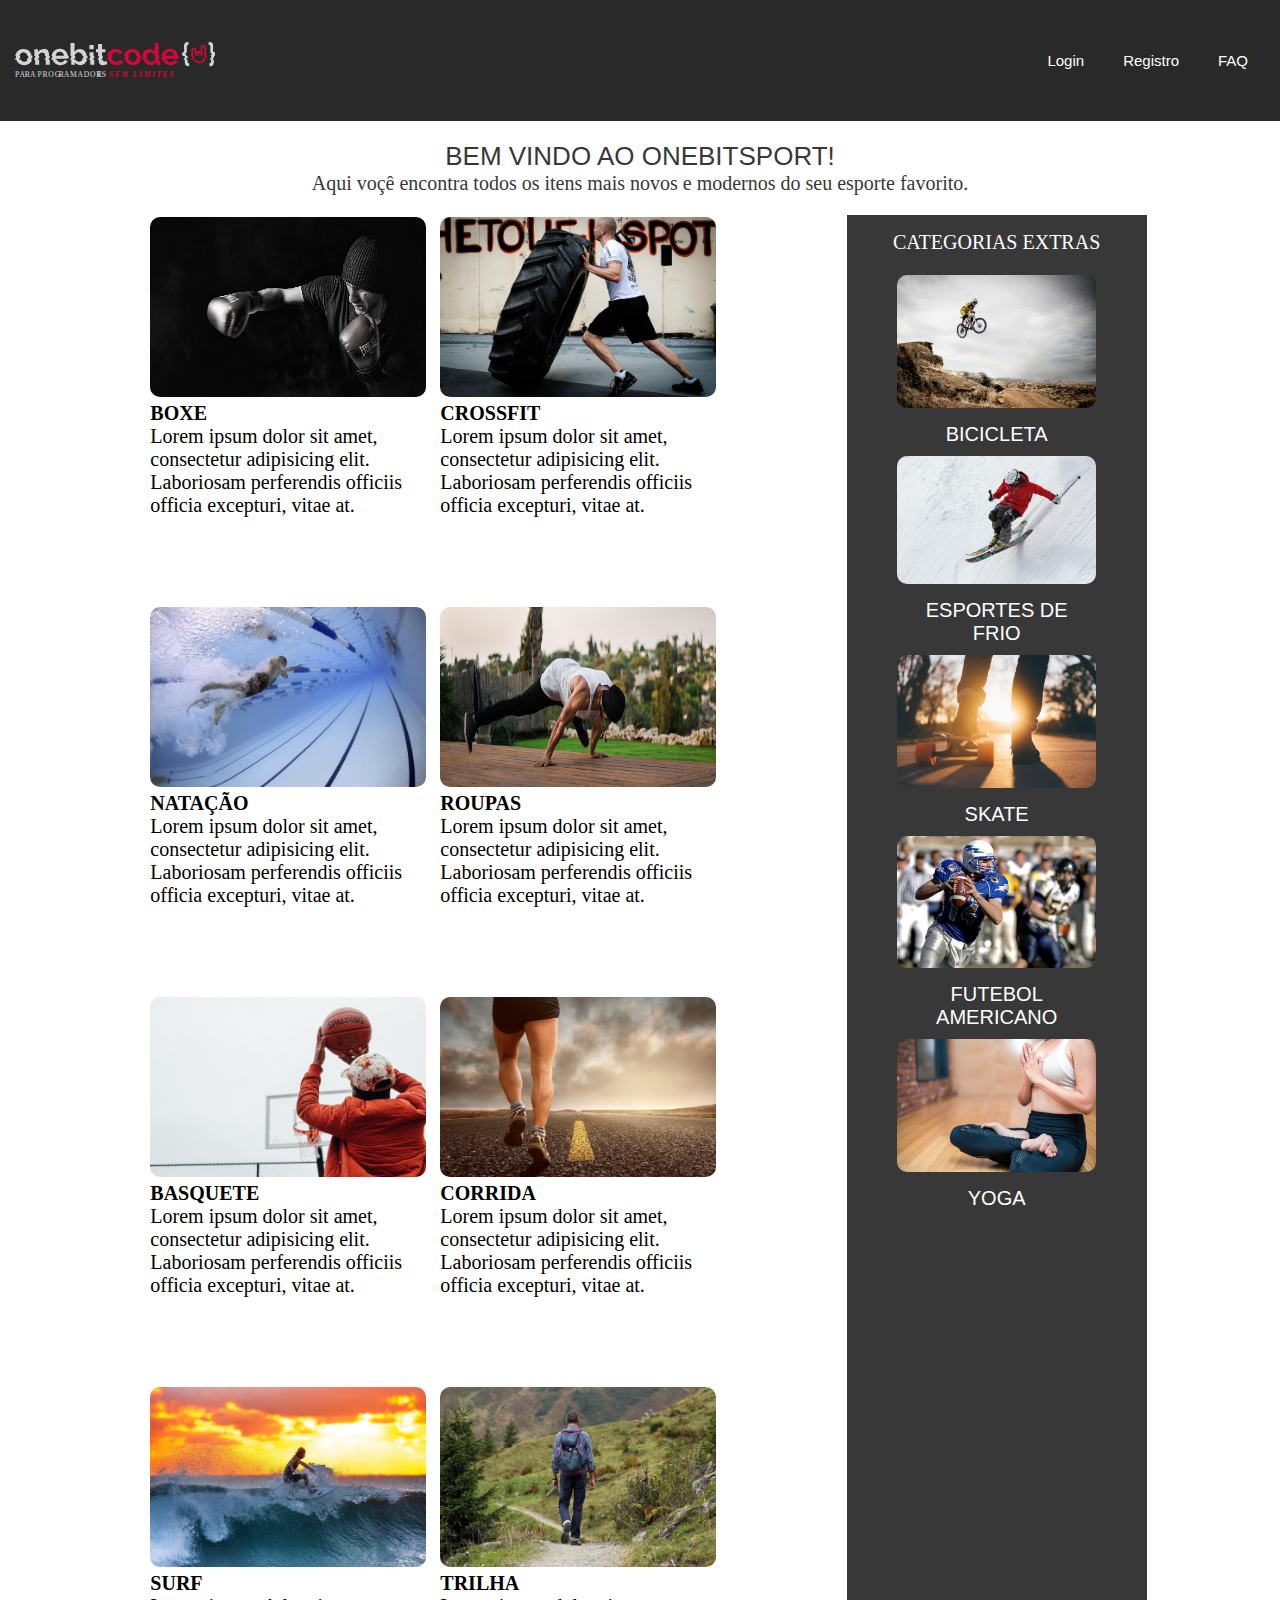
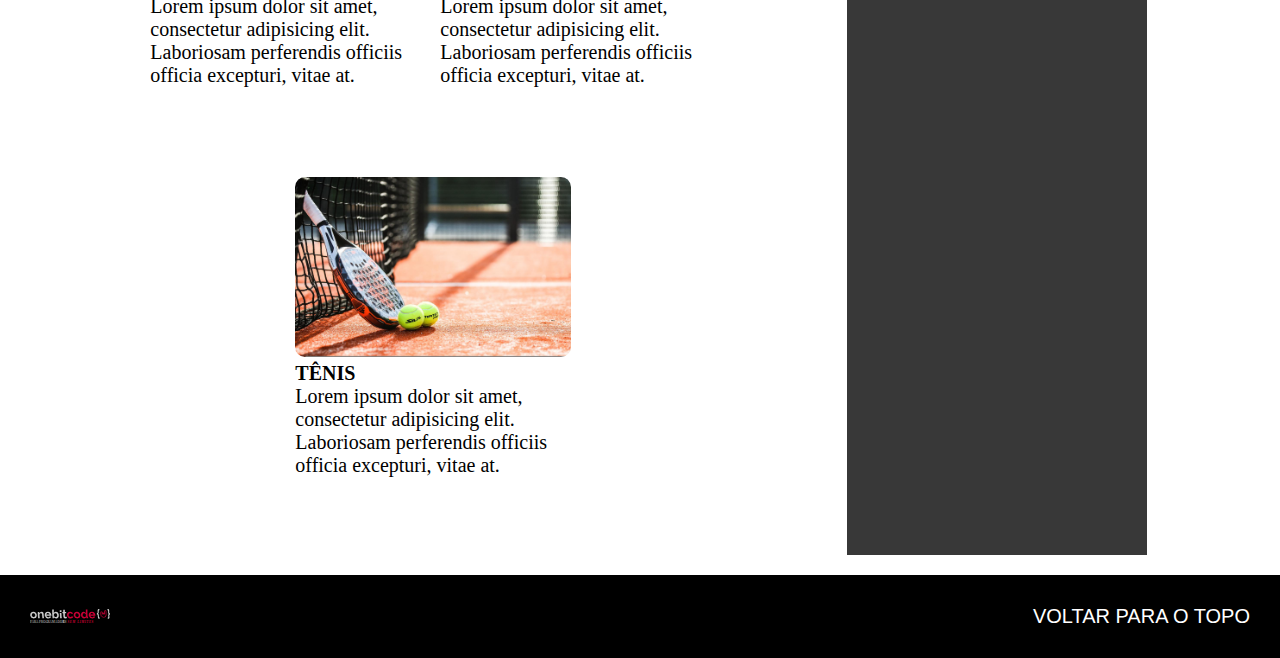
<file: Exercicios de Fixação/Exercicio Final do Modulo/index.html>
<!DOCTYPE html>
<html lang="en">
<head>
    <meta charset="UTF-8">
    <meta http-equiv="X-UA-Compatible" content="IE=edge">
    <meta name="viewport" content="width=device-width, initial-scale=1.0">
    <link rel="stylesheet" href="./style.css">
    <title>Document</title>
</head>
<body>
    <header class="header">
        <img src="logo-onebitcode (1).svg" alt="logo-onebitcode" class="logo-onebitcode">
        <div>
            <button class="buttonHeader">Login</button>
            <button class="buttonHeader">Registro</button>
            <button class="buttonHeader">FAQ</button>
        </div>
    </header>   
    
    <p class="sectionTitle" id="backToTop">BEM VINDO AO ONEBITSPORT!</p>
    <p class="sectionDescription">Aqui voçê encontra todos os itens mais novos e modernos do seu esporte favorito.</p>
    
    <section class="main-contant">
        
        <div class="grid-contant">
            
            <div class="categoryCard">
                <img src="boxe.jpg" alt="" class="ImagemDeSport">
                <h5> BOXE</h5>
                <p>Lorem ipsum dolor sit amet, consectetur adipisicing elit. Laboriosam perferendis officiis officia excepturi, vitae at.
                </p>
            </div>
            <div class="categoryCard">
                <img src="crossfit.jpg" alt="" class="ImagemDeSport">
                <h5>CROSSFIT</h5>
                <p>Lorem ipsum dolor sit amet, consectetur adipisicing elit. Laboriosam perferendis officiis officia excepturi, vitae at.
                </p>
            </div>
            <div class= "categoryCard">
                <img src="natacao.jpg" alt="" class="ImagemDeSport">
                <h5>NATAÇÃO</h5>
                <p>Lorem ipsum dolor sit amet, consectetur adipisicing elit. Laboriosam perferendis officiis officia excepturi, vitae at.
                </p>
            </div>
            <div class= "categoryCard">
                <img src="roupas.jpg" alt="" class="ImagemDeSport">
                <h5>ROUPAS</h5>
                <p>Lorem ipsum dolor sit amet, consectetur adipisicing elit. Laboriosam perferendis officiis officia excepturi, vitae at.
                </p>
            </div>
            <div class= "categoryCard">
                <img src="basquete.jpg" alt="" class="ImagemDeSport">
                <h5>BASQUETE</h5>
                <p>Lorem ipsum dolor sit amet, consectetur adipisicing elit. Laboriosam perferendis officiis officia excepturi, vitae at.
                </p>
            </div>
            <div class= "categoryCard">
                <img src="corrida.jpg" alt="" class="ImagemDeSport">
                <h5>CORRIDA</h5>
                <p>Lorem ipsum dolor sit amet, consectetur adipisicing elit. Laboriosam perferendis officiis officia excepturi, vitae at.
                </p>
            </div>
            <div class= "categoryCard">
                <img src="surf.jpg" alt="" class="ImagemDeSport">
                <h5>SURF</h5>
                <p>Lorem ipsum dolor sit amet, consectetur adipisicing elit. Laboriosam perferendis officiis officia excepturi, vitae at.
                </p>
            </div>
            <div class= "categoryCard">
                <img src="trilha.jpg" alt="" class="ImagemDeSport">
                <h5>TRILHA</h5>
                <p>Lorem ipsum dolor sit amet, consectetur adipisicing elit. Laboriosam perferendis officiis officia excepturi, vitae at.
                </p>
            </div>
            <div class="categoryCard">
                <img src="tenis.jpg" alt="" class="ImagemDeSport">
                <h5>TÊNIS</h5>
                <p>Lorem ipsum dolor sit amet, consectetur adipisicing elit. Laboriosam perferendis officiis officia excepturi, vitae at.
                </p>
            </div>
        </div>
        <div class="grid-extra">
            <p>CATEGORIAS EXTRAS</p>
            <div class="main-grid">
                <div class="ITEMextra">
                    <img src="bicicletas.jpg" alt="" class="ImagemDeSportExtra">
                    <p class="Extratitle"> BICICLETA </p class="Extratitle">
                    
                </div>
                <div class="ITEMExtra">
                    <img src="esportesNaNeve.jpg" alt="" class="ImagemDeSportExtra">
                    <p class="Extratitle"> ESPORTES DE FRIO </p class="Extratitle">
                </div>
                <div class="ITEMExtra">
                    <img src="skate.jpg" alt="" class="ImagemDeSportExtra">
                    <p class="Extratitle"> SKATE </p class="Extratitle">
                    
                </div>
                <div class="ITEMExtra">
                    <img src="futebolAmericano.jpg" alt="" class="ImagemDeSportExtra">
                    <p class="Extratitle"> FUTEBOL AMERICANO </p class="Extratitle">
                    
                </div>
                <div class="ITEMExtra">
                    <img src="yoga.jpg" alt="" class="ImagemDeSportExtra">
                    <p class="Extratitle"> YOGA </p class="Extratitle">
                    
                </div>
            </div>
        </div>
    </section>
    <footer class="footer">
        <img src="logo-onebitcode (1).svg" alt="logo-footer" class="logoFooter">
        <a href="#backToTop" class="footerAnchor">VOLTAR PARA O TOPO</a>
    </footer>
    
</body>
</html>
</file>
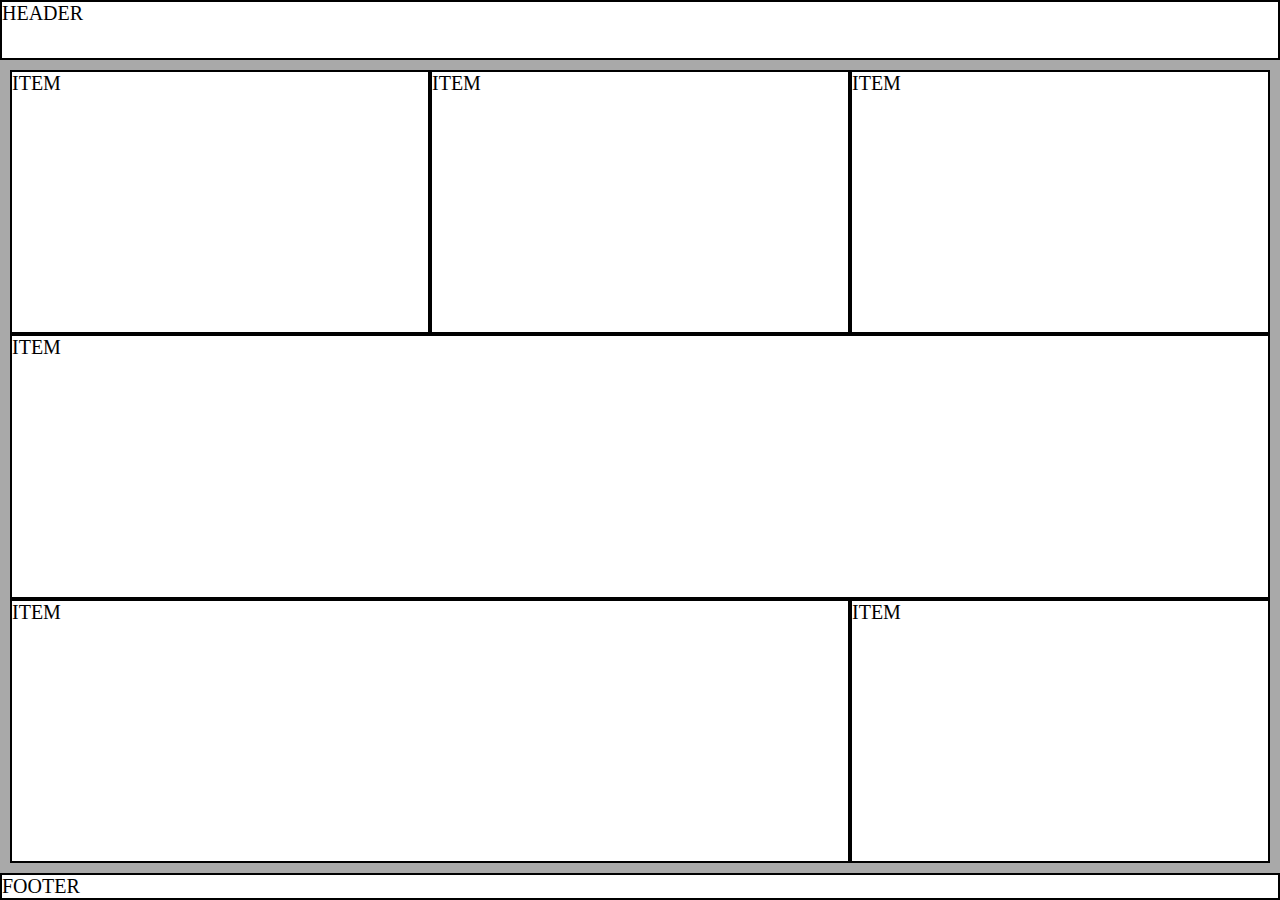
<file: Exercicios de Fixação/Grid-Final/index.html>
<!DOCTYPE html>
<html lang="en">
<head>
    <meta charset="UTF-8">
    <meta http-equiv="X-UA-Compatible" content="IE=edge">
    <meta name="viewport" content="width=device-width, initial-scale=1.0">
    <link rel="stylesheet" href="./style.css">
    <title>Document</title>
</head>
<body>
    <div class="container">
        <header class="header">
            <p>HEADER</p>
        </header>
            <section class="main-contant">
                <div class="item item1">
                    <p>ITEM</p>
                </div>
                <div class="item item2">
                    <p>ITEM</p>
                </div>
                <div class="item item3">
                    <p>ITEM</p>
                </div>
                <div class="item item4">
                    <p>ITEM</p>
                </div>
                <div class="item item5">
                    <p>ITEM</p>
                </div>
                <div class="item item6">
                    <p>ITEM</p>
                </div>
            </section>
        <footer class="footer">
            <p>FOOTER</p>
        </footer>
    </div>
</body>
</html>
</file>
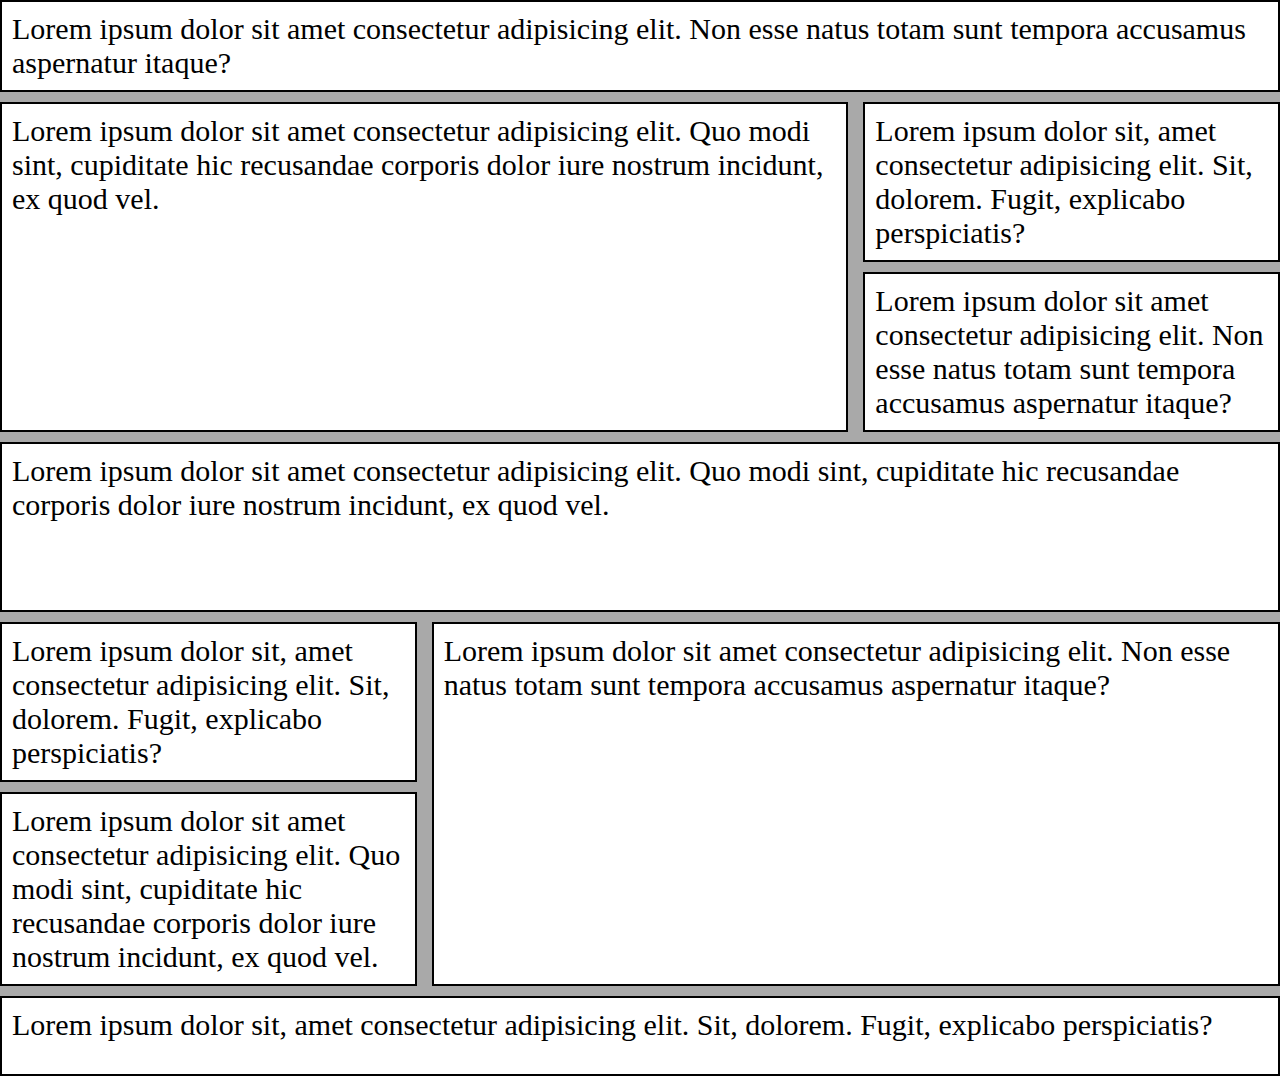
<file: Layout Do Grid/inde.html>
<!DOCTYPE html>
<html lang="pt-br">
<head>
    <meta charset="UTF-8">
    <meta http-equiv="X-UA-Compatible" content="IE=edge">
    <meta name="viewport" content="width=device-width, initial-scale=1.0">
    <title>Flexbox</title>
    <link rel="stylesheet" href="./style.css">
</head>
<body>
    <div class="container">
        <div class="item item0">
            <p>Lorem ipsum dolor sit amet consectetur adipisicing elit. Non esse natus totam sunt tempora accusamus aspernatur itaque?</p>
        </div>
        <div class="item item1">
            <p>Lorem ipsum dolor sit amet consectetur adipisicing elit. Quo modi sint, cupiditate hic recusandae corporis dolor iure nostrum incidunt, ex quod vel.</p>
        </div>
        <div class="item item2">
            <p>Lorem ipsum dolor sit, amet consectetur adipisicing elit. Sit, dolorem. Fugit, explicabo perspiciatis?</p>
        </div>
        <div class="item item3">
            <p>Lorem ipsum dolor sit amet consectetur adipisicing elit. Non esse natus totam sunt tempora accusamus aspernatur itaque?</p>
        </div>
        <div class="item item4">
            <p>Lorem ipsum dolor sit amet consectetur adipisicing elit. Quo modi sint, cupiditate hic recusandae corporis dolor iure nostrum incidunt, ex quod vel.</p>
        </div>
        <div class="item item5">
            <p>Lorem ipsum dolor sit, amet consectetur adipisicing elit. Sit, dolorem. Fugit, explicabo perspiciatis?</p>
        </div>
        <div class="item item6">
            <p>Lorem ipsum dolor sit amet consectetur adipisicing elit. Non esse natus totam sunt tempora accusamus aspernatur itaque?</p>
        </div>
        <div class="item item7">
            <p>Lorem ipsum dolor sit amet consectetur adipisicing elit. Quo modi sint, cupiditate hic recusandae corporis dolor iure nostrum incidunt, ex quod vel.</p>
        </div>
        <div class="item item8">
            <p>Lorem ipsum dolor sit, amet consectetur adipisicing elit. Sit, dolorem. Fugit, explicabo perspiciatis?</p>
        </div>

    </div>
    
</body>
</html>
</file>
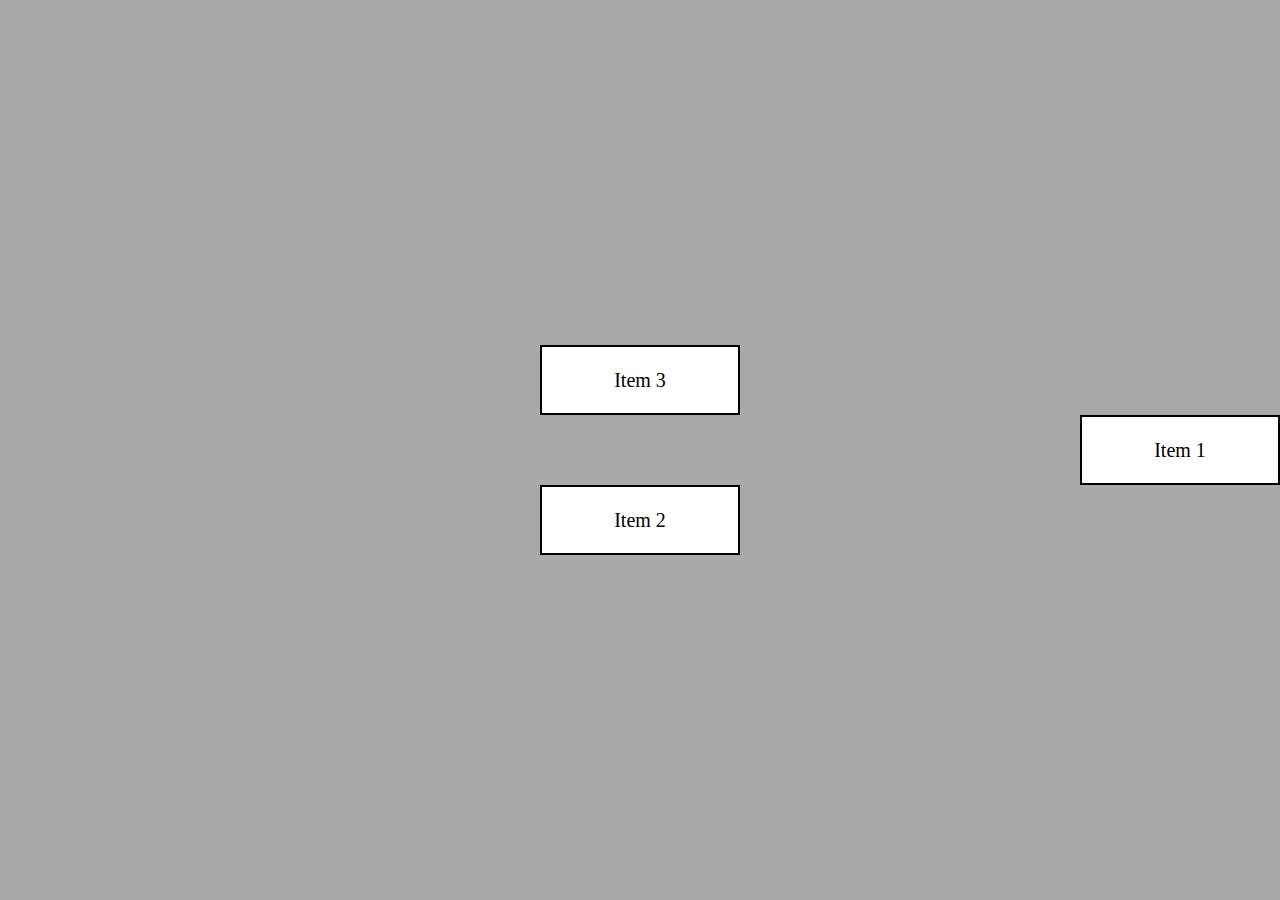
<file: layoutdoflex/inde.html>
<!DOCTYPE html>
<html lang="pt-br">
<head>
    <meta charset="UTF-8">
    <meta http-equiv="X-UA-Compatible" content="IE=edge">
    <meta name="viewport" content="width=device-width, initial-scale=1.0">
    <title>Flexbox</title>
    <link rel="stylesheet" href="./style.css">
</head>
<body>
    <div class="container">
        <div class="item item1">
            <p>Item 1</p>
        </div>
        <div class="item item2">
            <p>Item 2</p>
        </div>
        <div class="item item3">
            <p>Item 3</p>
        </div>
    </div>
    
</body>
</html>
</file>
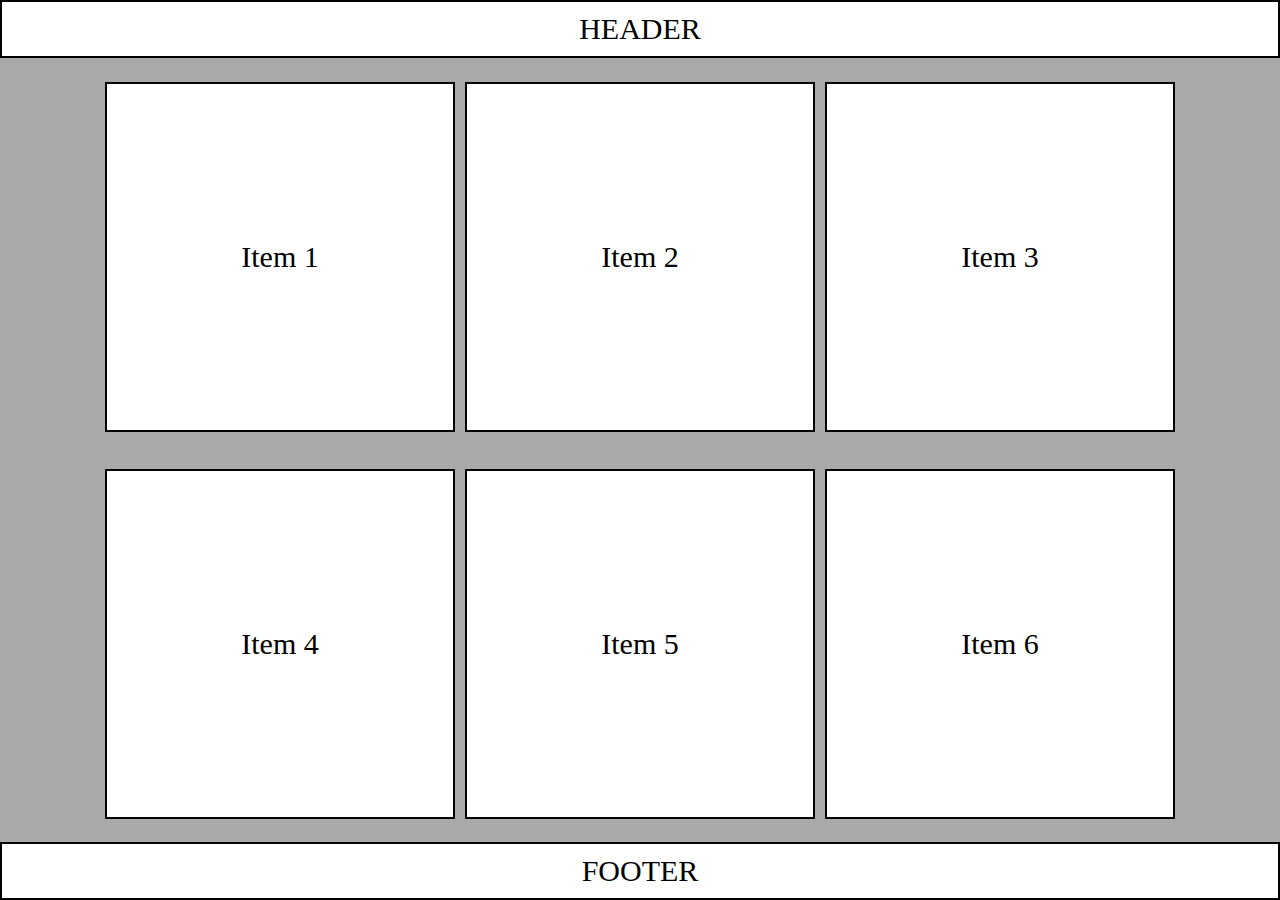
<file: Exercicios de Fixação/Flex-box/exercicio2.html>
<!DOCTYPE html>
<html lang="en">
<head>
    <meta charset="UTF-8">
    <meta http-equiv="X-UA-Compatible" content="IE=edge">
    <meta name="viewport" content="width=device-width, initial-scale=1.0">
    <title>Document</title>
    <link rel="stylesheet" href="style.css">
</head>
<body>
    <div class="container">
      <header class="header">
        <p class="paragraph">HEADER</p>
      </header>
      <section class="mainContent">
        <div class="item">
            <p class="paragraph">Item 1</p>
          </div>
          <div class="item">
            <p class="paragraph">Item 2</p>
          </div>
          <div class="item">
            <p class="paragraph">Item 3</p>
          </div class="item">
          <div class="item">
            <p class="paragraph">Item 4</p>
          </div>
          <div class="item">
            <p class="paragraph">Item 5</p>
          </div>
          <div class="item">
            <p class="paragraph">Item 6</p>
          </div>
      </section>
      <footer class="footer">
        <p class="paragraph">FOOTER</p>
      </footer>
    </div>
    
    
</body>
</html>
</file>
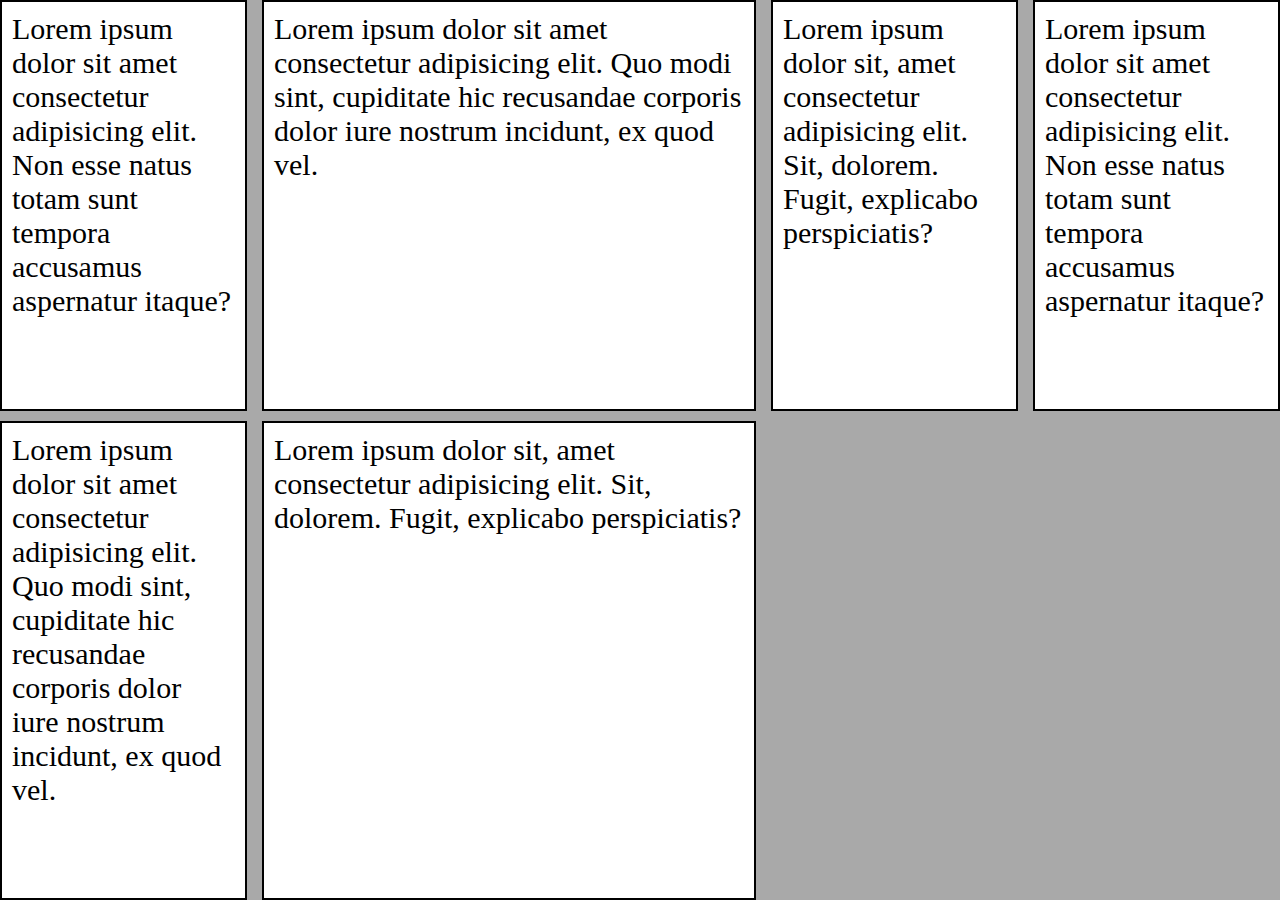
<file: Exercicios de Fixação/Grid/exercicio.html>
<!DOCTYPE html>
<html lang="pt-br">
<head>
    <meta charset="UTF-8">
    <meta http-equiv="X-UA-Compatible" content="IE=edge">
    <meta name="viewport" content="width=device-width, initial-scale=1.0">
    <title>Flexbox</title>
    <link rel="stylesheet" href="./style.css">
</head>
<body>
    <div class="container">
        <div class="item">
            <p>Lorem ipsum dolor sit amet consectetur adipisicing elit. Non esse natus totam sunt tempora accusamus aspernatur itaque?</p>
        </div>
        <div class="item">
            <p>Lorem ipsum dolor sit amet consectetur adipisicing elit. Quo modi sint, cupiditate hic recusandae corporis dolor iure nostrum incidunt, ex quod vel.</p>
        </div>
        <div class="item">
            <p>Lorem ipsum dolor sit, amet consectetur adipisicing elit. Sit, dolorem. Fugit, explicabo perspiciatis?</p>
        </div>
        <div class="item">
            <p>Lorem ipsum dolor sit amet consectetur adipisicing elit. Non esse natus totam sunt tempora accusamus aspernatur itaque?</p>
        </div>
        <div class="item">
            <p>Lorem ipsum dolor sit amet consectetur adipisicing elit. Quo modi sint, cupiditate hic recusandae corporis dolor iure nostrum incidunt, ex quod vel.</p>
        </div>
        <div class="item">
            <p>Lorem ipsum dolor sit, amet consectetur adipisicing elit. Sit, dolorem. Fugit, explicabo perspiciatis?</p>
        </div>

    </div>
    
</body>
</html>
</file>
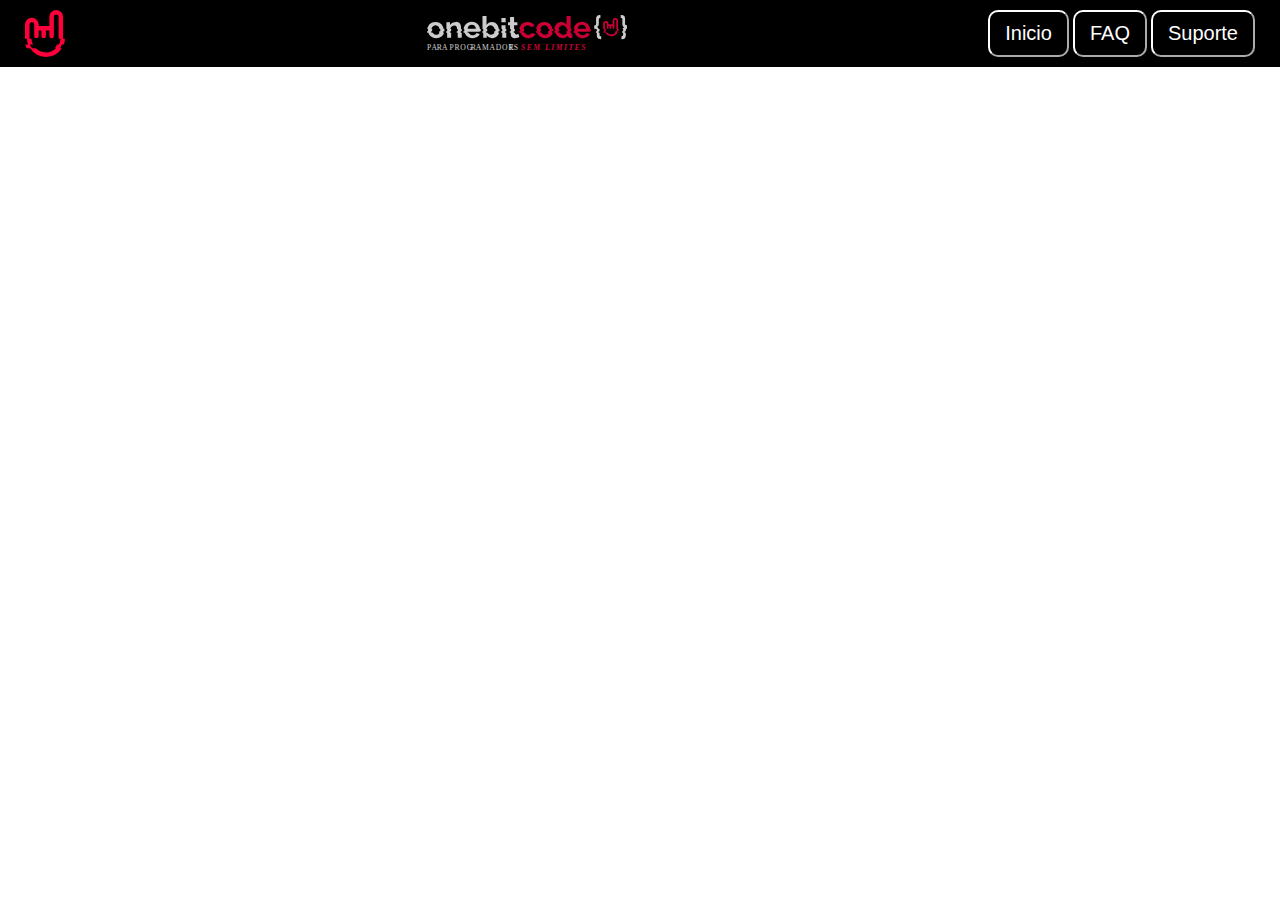
<file: Exercicios de Fixação/header/exercicio1.html>
<!DOCTYPE html>
<html lang="en">
<head>
    <meta charset="UTF-8">
    <meta http-equiv="X-UA-Compatible" content="IE=edge">
    <meta name="viewport" content="width=device-width, initial-scale=1.0">
    <title>Fixação flexbox</title>
    <link rel="stylesheet" href="./style1.css">
</head>

<body>
    <header class="header">
    <img src="iconrock-red (1).svg" alt="logo-rock" class="logo-rock">
    <img src="logo-onebitcode (1).svg" alt="logo-onebitcode" class="logo-onebitcode">
    <div>
        <button class="buttonHeader">
            Inicio
        </button>
        <button class="buttonHeader">
            FAQ
        </button>
        <button class="buttonHeader">
            Suporte
        </button>
    </div>
</header>
</body>
</html>
</file>
<file: Exercicios de Fixação/Exercicio Final do Modulo/style.css>
*{
    padding: 0;
    margin: 0;
    box-sizing: border-box;
    font-size: 20px;
}
html {
    scroll-behavior: smooth;
}
.header{
    background-color: #292929;
    display: flex;
    justify-content: space-between;
    align-items: center;
    padding: 40px 15px ;
}
.logo-onebitcode{
    width: 200px;
}
.buttonHeader {
    color: white;
    background-color: transparent;
    font-size: 15px;
    padding: 10px 15px;
    cursor: pointer;
    transition: 0.4s;
    border-radius: 10px;
    border: 2px solid transparent;
}
.buttonHeader:hover {
    border-bottom: 2px solid black;
}
 .ImagemDeSportExtra {
    width: 100%;  
    border-radius: 10px;  
}
 .sectionTitle {
    font-size: 26px;
    font-family: Arial, Helvetica, sans-serif;
    text-align: center;
    padding-top: 20px;
    color: #383838;
}
 .sectionDescription {
    text-align: center;
    color: #383838;
}
 .main-contant {
    display: grid;
    grid-template-columns:2fr 1fr;
    grid-template-areas:"grid-contant grid-extra";
    padding: 20px;
    flex: 1 0 auto;
    grid-area: main-contant;
}
.grid-contant {
    display: flex;
    flex-wrap: wrap;
    justify-content: center;
    gap: 10px;
    grid-area: grid-contant;
}


 .categoryCard {
    width: 280px;
    height: 380px;
    border: 2px solid transparent;
    border-radius: 10px;
    transition: 0.5s;
    cursor: pointer;
}
.ImagemDeSport {
    width: 100%;
    height: 180px;
    border-radius: 10px;
} 
.categoryCard:hover {
    border-color: black;
} 
.grid-extra{
    width: 180px;
    height: 100%;
    background-color: #383838;
    color: white;
    padding: 16px;
    display: flex;
    flex-direction: column;
    align-items: center;
    min-width: 300px;
    grid-area: grid-extra; 
    gap: 20px;
}
  .main-grid {
    width: 75%;
    border: 1px solid transparent;
    border-radius: 10px;
    transition: 0.5s;
    cursor: pointer;
}
  .Extratitle  {
    font-family: Arial, Helvetica, sans-serif;
    text-align: center;
    padding: 10px;
}
  .main-grid:hover{
    border-color: gainsboro;
}
.footer{
    background-color: black;
    display: flex;
    flex-wrap: wrap;
    align-items: center;
    justify-content: space-between;
    padding: 30px;
    gap: 15px;
  }
  .logoFooter {
    width: 80px;
  }
  .footerAnchor {
    font-family: Arial, Helvetica, sans-serif;
    color: white;
    text-decoration: none;
  }
</file>
<file: Exercicios de Fixação/Grid-Final/style.css>
*{
    padding: 0%;
    margin: 0%;
    box-sizing: border-box;
    font-size: 20px;
}
.container {
    background-color: darkgray;
    min-height: 100vh;
    display: flex;
    flex-direction: column;
}
.header {
    background-color: white;
    border: 2px solid black;
    width: 100%;
    height: 60px;
}
.main-contant {
    flex: 1 0 auto;
    padding: 10px;
    display: grid;
    grid-template-columns: repeat(3, 1fr);
    grid-template-areas:
    "item1 item2 item3"
    "item4 item4 item4"
    "item5 item5 item6";
}
.item{
    background-color: white;
    border: 2px solid black;
}
.item1{
    grid-area: item1;
    min-width: 250px;
}
.item2{
    grid-area: item2;
    min-width: 250px;
}
.item3{
    grid-area: item3;
    min-width: 250px;
}
.item4{
    grid-area: item4;
}
.item5{
    grid-area: item5;
    min-width: 350px;
}
.item6{
    grid-area: item6;
    min-width: 250px;
}
.footer{
    background-color: white;
    border: 2px solid black;
}
@media(max-width:780px){
    .main-contant{
        grid-template-areas: 
        "item1 item1 item1"
        "item2 item2 item2"
        "item3 item3 item3"
        "item4 item4 item4"
        "item5 item5 item6";
    }
}
@media(max-width:630px){
    .main-contant{
        grid-template-areas: 
        "item1 item1 item1"
        "item2 item2 item2"
        "item3 item3 item3"
        "item4 item4 item4"
        "item5 item5 item5"
        "item6 item6 item6";
    }
}
@media(max-width:360px){
    .item5 {
        min-width: auto;
    }
}
</file>
<file: Layout Do Grid/style.css>
* {
    margin: 0%;
    padding: 0%;
    box-sizing: border-box;
}
.container{
    background-color: darkgray;
    min-height: 100vh;
    display: grid;
    grid-template-columns: repeat(3, 1fr);
    grid-auto-rows: minmax(80px, auto);
    gap: 10px 15px;
    grid-template-areas: 
    "item0 item0 item0"
    "item1 item1 item2"
    "item1 item1 item3"
    "item4 item4 item4"
    "item4 item4 item4"
    "item5 item6 item6"
    "item7 item6 item6"
    "item8 item8 item8";
}
.item{
    border: 2px solid black;
    background-color: white;
    font-size: 30px;
    padding: 10px;
}
.item0{
    grid-area: item0;
}
.item1{
    grid-area: item1;

}
.item2{
    grid-area: item2;
  
}
.item3{
    grid-area: item3;
}
.item4{
    grid-area: item4;
}
.item5{
    grid-area: item5;
}
.item6{
  grid-area: item6;
}
.item7{
   grid-area: item7;
}
.item8{
    grid-area: item8;
}
</file>
<file: layoutdoflex/style.css>
* {
    margin: 0%;
    padding: 0%;
    box-sizing: border-box;
}
.container{
    background-color: darkgray;
    min-height: 100vh;
    display: flex;
    gap: 0px 15px;
    justify-content: center;
    align-items: center;
    flex-direction: column;
    flex-wrap: wrap;
}
.item{
    width: 200px;
    height: 70px;
    border: 2px solid black;
    background-color: white;
    font-size: 20px;
    display: flex;
    justify-content: center;
    align-items: center;
}
.item1{
    order: 2;
    align-self: flex-end;
}
.item2{
    order: 3;
 

}
.item3{
    order: 1;   
    
}
@media (max-width: 390px){
    .item1{
        flex: 1 0 690px;
    }
}
</file>
<file: Exercicios de Fixação/Flex-box/style.css>
* {
    padding: 0;
    margin: 0;
    box-sizing: border-box;
  }
  .container{
    display: flex;
    flex-direction: column;
    min-height: 100vh;
    background-color: darkgray;
  }
  .header {
    flex-basis: 100%;
    background-color: white;
    border: 2px solid black;
    display: flex;
    justify-content: center;
    padding: 10px;
  }
  .paragraph {
    font-size: 30px;
  }
  .mainContent {
    display: flex;
    flex-wrap: wrap;
    align-items: center;
    justify-content: center;
    padding: 10px;
    gap: 10px;
    flex: 1 0;
  }
  .item{
    flex-basis: 350px;
    height: 350px;
    border: 2px solid black;
    background-color: white;
    display: flex;
    justify-content: center;
    align-items: center;
  }
  .footer{
    flex-basis: 100%;
    background-color: white;
    border: 2px solid black;
    display: flex;
    justify-content: center;
    padding: 10px;

  }
</file>
<file: Exercicios de Fixação/Grid/style.css>
* {
    margin: 0%;
    padding: 0%;
    box-sizing: border-box;
}
.container{
    background-color: darkgray;
    min-height: 100vh;
    display: grid;
    grid-template-columns: 1fr 2fr 1fr 1fr;
    gap: 10px 15px;
    grid-auto-rows: minmax(310px, auto);
}
.item{
    border: 2px solid black;
    background-color: white;
    font-size: 30px;
    padding: 10px;
}
</file>
<file: Exercicios de Fixação/header/style1.css>
*{
    padding: 0;
    margin: 0;
    box-sizing: border-box;
}
.header {
    background-color: black;
    display: flex;
    justify-content: space-between;
    align-items: center;
    padding: 10px 25px ;
  }
  .logo-rock{
    width: 40px;
  }
  .logo-onebitcode{
    width: 200px;
  }
  .buttons {
    display: flex;
    gap: 10px;
  }  
  .buttonHeader{
    font-size: 20px;
    padding: 10px 15px;
    border-radius: 10px;
    background-color: transparent;
    border-color: white;
    color: white;
    cursor: pointer;
    transition: 0.4s;
  }
  .buttonHeader:hover {
    border-color: #ff0044;
  }
</file>
